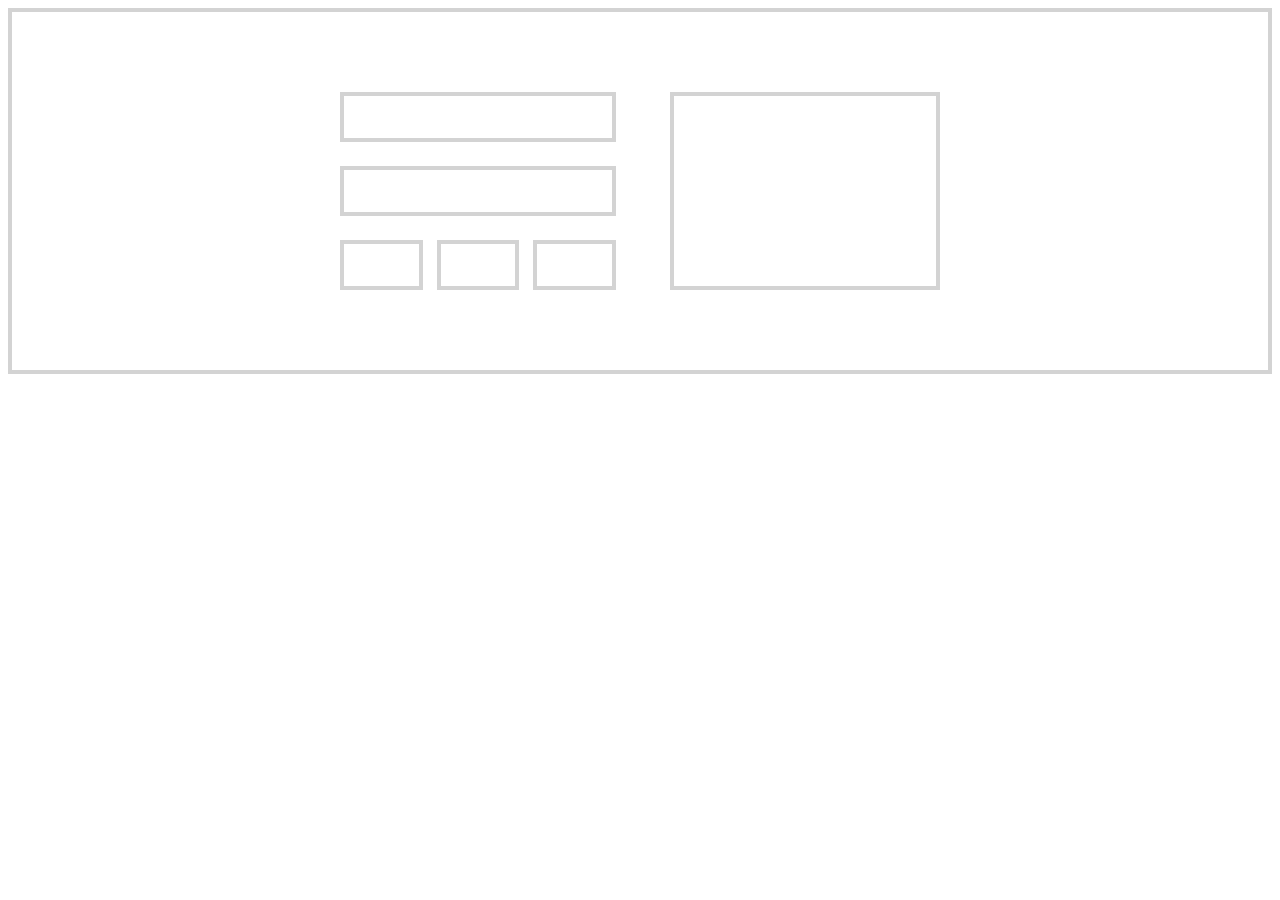
<file: 02 HTML Crash Course/index.html>
<!DOCTYPE html>
<html lang="en">
  <head>
    <meta charset="UTF-8" />
    <meta name="viewport" content="width=device-width, initial-scale=1.0" />
    <title>Flexbox Layout</title>
    <link rel="stylesheet" href="./style.css" />
  </head>
  <body>
    <div class="container">
      <div class="row">
        <div class="box-wrapper">
          <div class="box box-small"></div>
          <div class="box box-small"></div>
          <div class="tiny-wrapper">
            <div class="box box-tiny"></div>
            <div class="box box-tiny"></div>
            <div class="box box-tiny"></div>
          </div>
        </div>
        <div class="box box-large"></div>
      </div>
    </div>
  </body>
</html>
</file>
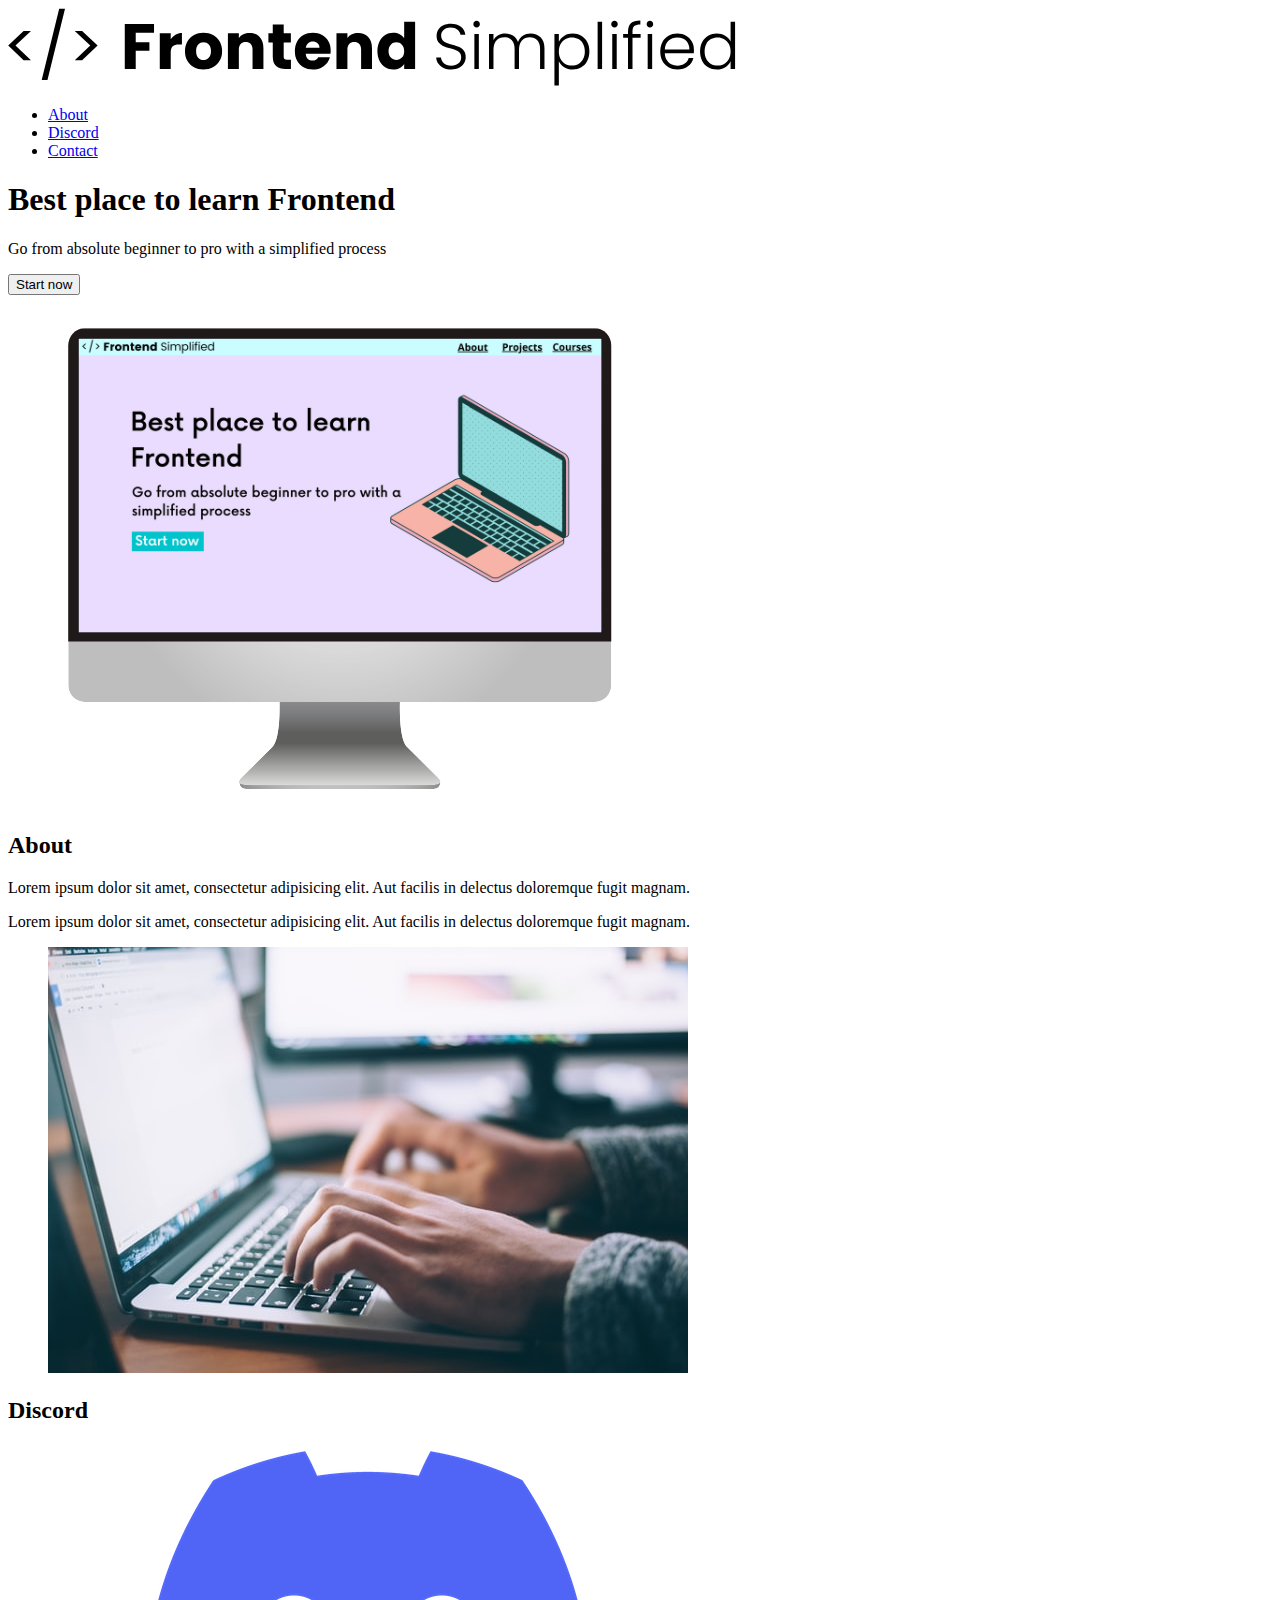
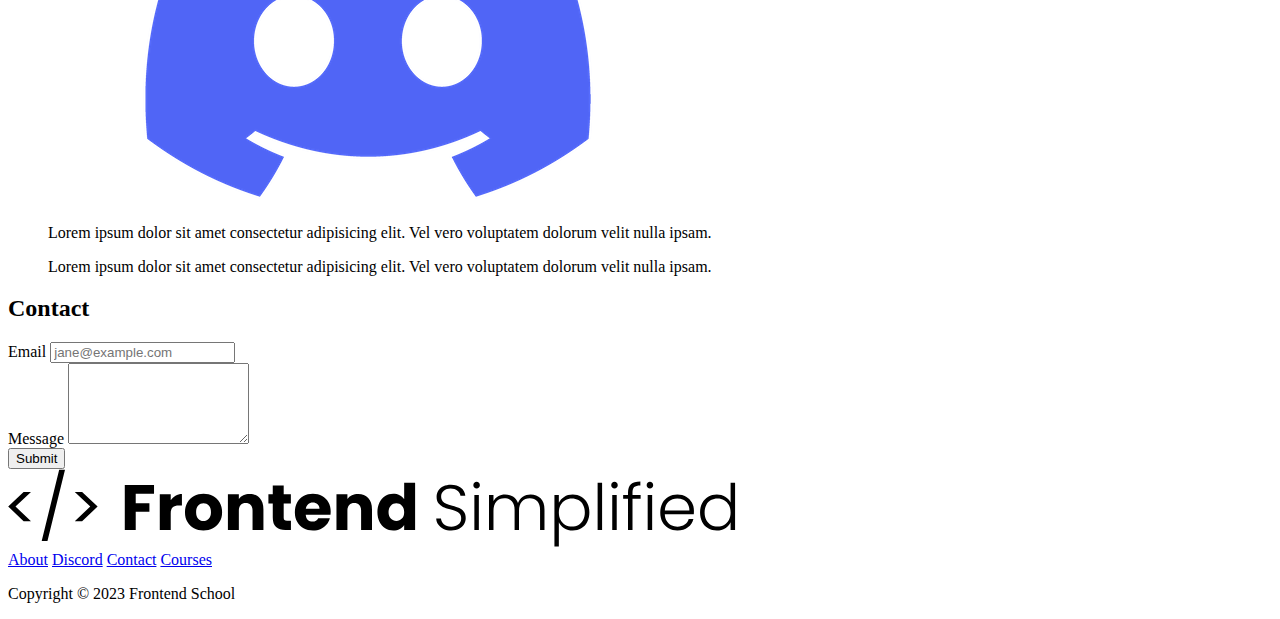
<file: 03 HTML Tutorial/index.html>
<!DOCTYPE html>
<html lang="en">
  <head>
    <meta charset="UTF-8" />
    <meta name="viewport" content="width=device-width, initial-scale=1.0" />
    <title>Document</title>
  </head>
  <body>
    <section>
      <nav>
        <img src="./assets/FES.svg" alt="" />
        <ul>
          <li><a href="#about">About</a></li>
          <li><a href="#discord">Discord</a></li>
          <li><a href="#contact">Contact</a></li>
        </ul>
      </nav>
      <header>
        <div>
          <h1>Best place to learn Frontend</h1>
          <p>Go from absolute beginner to pro with a simplified process</p>
        </div>
        <button>Start now</button>
        <figure>
          <img src="./assets/laptop.png" alt="Home page image" />
        </figure>
      </header>
    </section>

    <main>
      <section id="about">
        <h2>About</h2>
        <div>
          <p>
            Lorem ipsum dolor sit amet, consectetur adipisicing elit. Aut
            facilis in delectus doloremque fugit magnam.
          </p>
          <p>
            Lorem ipsum dolor sit amet, consectetur adipisicing elit. Aut
            facilis in delectus doloremque fugit magnam.
          </p>
        </div>
        <figure>
          <img src="./assets/about.jpg" alt="" />
        </figure>
      </section>
      <section id="discord">
        <h2>Discord</h2>
        <figure>
          <img src="./assets/discord.png" alt="" />
          <div>
            <p>
              Lorem ipsum dolor sit amet consectetur adipisicing elit. Vel vero
              voluptatem dolorum velit nulla ipsam.
            </p>
            <p>
              Lorem ipsum dolor sit amet consectetur adipisicing elit. Vel vero
              voluptatem dolorum velit nulla ipsam.
            </p>
          </div>
        </figure>
      </section>
      <section id="contact">
        <h2>Contact</h2>
        <form action="">
          <span>Email</span>
          <input type="text" placeholder="jane@example.com" />
          <div>
            <span>Message</span>
            <textarea type="text" rows="5"></textarea>
          </div>
          <div>
            <button>Submit</button>
          </div>
        </form>
      </section>
    </main>

    <footer>
      <img src="./assets/FES.svg" alt="" />
      <div>
        <a href="#about">About</a>
        <a href="#discord">Discord</a>
        <a href="#contact">Contact</a>
        <a href="#courses">Courses</a>
      </div>
      <p>Copyright &copy; 2023 Frontend School</p>
    </footer>
  </body>
</html>
</file>
<file: 02 HTML Crash Course/style.css>
* {
  box-sizing: border-box;
}
.container {
  border: 4px solid lightgray;
  padding: 80px 24px 56px 24px;

}
.row {
    width: 100%;
    max-width: 600px;
    margin: 0 auto;
    display: flex;
    justify-content: space-between;
}
.box-wrapper {
  width: 50%;
  padding-right: 24px;
}
.box {
  border: 4px solid lightgray;
  width: 100%;
  margin-bottom: 24px;
}
.box-small {
  height: 50px;
}
.box-large {
  width: 45%;
}
.tiny-wrapper {
  display: flex;
  justify-content: space-between;
}
.box-tiny {
  width: 30%;
  height: 50px;
}
</file>
